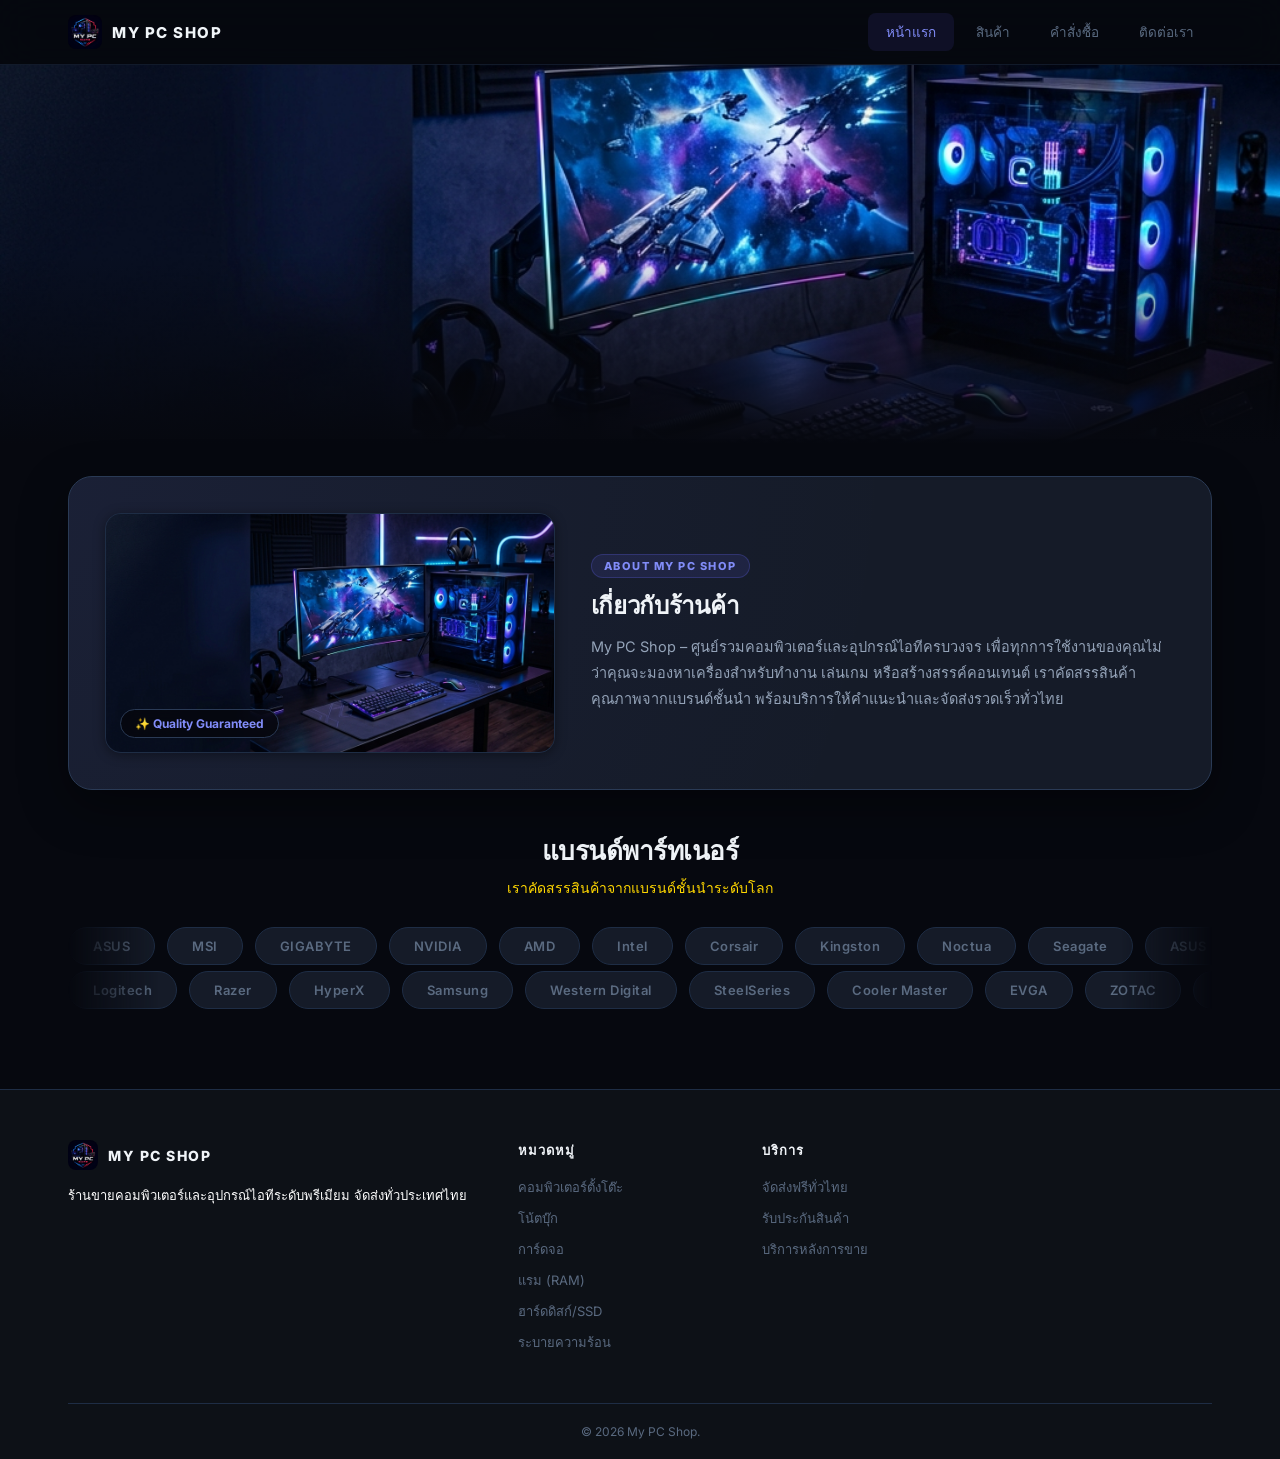
<file: index.html>
<!DOCTYPE html>
<html lang="th">

<head>
  <meta charset="UTF-8">
  <meta name="viewport" content="width=device-width, initial-scale=1.0">
  <meta name="description" content="My PC Shop - ศูนย์รวมคอมพิวเตอร์และอุปกรณ์ไอทีครบวงจร">
  <title>My PC Shop</title>
  <link rel="preconnect" href="https://fonts.googleapis.com">
  <link rel="preconnect" href="https://fonts.gstatic.com" crossorigin>
  <link href="https://fonts.googleapis.com/css2?family=Inter:wght@300;400;500;600;700;800;900&display=swap" rel="stylesheet">
  <link rel="stylesheet" href="styles.css">
  <link rel="icon" type="image/jpeg" href="images/logo.jpg">
</head>

<body>

  <header class="topbar" id="topbar">
    <div class="topbar-inner">
      <a class="topbar-logo" href="#" onclick="goHome();return false">
        <img src="images/logo.jpg" alt="My PC Shop" class="logo-img">
        <span class="logo-text">MY PC SHOP</span>
      </a>
      <nav class="topbar-nav" id="topbar-nav">
        <button class="top-nav-btn active" data-tab="home" id="tab-home">หน้าแรก</button>
        <button class="top-nav-btn" data-tab="products" id="tab-products">สินค้า</button>
        <button class="top-nav-btn" data-tab="orders" id="tab-orders">คำสั่งซื้อ</button>
        <button class="top-nav-btn" data-tab="contact" id="tab-contact">ติดต่อเรา</button>
      </nav>
      <button class="mobile-menu-btn" id="mobile-menu-btn" onclick="toggleMobileMenu()">☰</button>
    </div>
  </header>

  <main id="app-main">

    <!-- ── หน้าแรก (Home Page: เกี่ยวกับร้านค้าอย่างเดียว) ──────────────── -->
    <section class="page active" id="home-page">

      <div class="banner-wrapper">
        <img src="images/hero_banner.png" alt="Gaming Setup" class="banner-img">
        <div class="banner-fade"></div>
      </div>

      <div class="container">

        <div class="shop-about-card">
          <div class="about-img-box">
            <img src="images/hero_banner.png" alt="My PC Shop" class="about-img">
            <div class="about-img-badge">✨ Quality Guaranteed</div>
          </div>
          <div class="about-content">
            <div class="about-tag">ABOUT MY PC SHOP</div>
            <h1 class="about-title">เกี่ยวกับร้านค้า</h1>
            <p class="about-text">
              My PC Shop – ศูนย์รวมคอมพิวเตอร์และอุปกรณ์ไอทีครบวงจร เพื่อทุกการใช้งานของคุณไม่ว่าคุณจะมองหาเครื่องสำหรับทำงาน เล่นเกม หรือสร้างสรรค์คอนเทนต์ เราคัดสรรสินค้าคุณภาพจากแบรนด์ชั้นนำ พร้อมบริการให้คำแนะนำและจัดส่งรวดเร็วทั่วไทย
            </p>
          </div>
        </div>

        <div class="section-header" style="margin-top:40px;">
          <h2 class="section-title">แบรนด์พาร์ทเนอร์</h2>
          <p class="section-sub" style="color: gold;">เราคัดสรรสินค้าจากแบรนด์ชั้นนำระดับโลก</p>
        </div>

        <div class="brand-marquee">
          <div class="brand-track brand-track-left">
            <div class="brand-chip">ASUS</div>
            <div class="brand-chip">MSI</div>
            <div class="brand-chip">GIGABYTE</div>
            <div class="brand-chip">NVIDIA</div>
            <div class="brand-chip">AMD</div>
            <div class="brand-chip">Intel</div>
            <div class="brand-chip">Corsair</div>
            <div class="brand-chip">Kingston</div>
            <div class="brand-chip">Noctua</div>
            <div class="brand-chip">Seagate</div>
            <div class="brand-chip">ASUS</div>
            <div class="brand-chip">MSI</div>
            <div class="brand-chip">GIGABYTE</div>
            <div class="brand-chip">NVIDIA</div>
            <div class="brand-chip">AMD</div>
            <div class="brand-chip">Intel</div>
            <div class="brand-chip">Corsair</div>
            <div class="brand-chip">Kingston</div>
            <div class="brand-chip">Noctua</div>
            <div class="brand-chip">Seagate</div>
          </div>
        </div>
        <div class="brand-marquee">
          <div class="brand-track brand-track-right">
            <div class="brand-chip">Logitech</div>
            <div class="brand-chip">Razer</div>
            <div class="brand-chip">HyperX</div>
            <div class="brand-chip">Samsung</div>
            <div class="brand-chip">Western Digital</div>
            <div class="brand-chip">SteelSeries</div>
            <div class="brand-chip">Cooler Master</div>
            <div class="brand-chip">EVGA</div>
            <div class="brand-chip">ZOTAC</div>
            <div class="brand-chip">be quiet!</div>
            <div class="brand-chip">Logitech</div>
            <div class="brand-chip">Razer</div>
            <div class="brand-chip">HyperX</div>
            <div class="brand-chip">Samsung</div>
            <div class="brand-chip">Western Digital</div>
            <div class="brand-chip">SteelSeries</div>
            <div class="brand-chip">Cooler Master</div>
            <div class="brand-chip">EVGA</div>
            <div class="brand-chip">ZOTAC</div>
            <div class="brand-chip">be quiet!</div>
          </div>
        </div>

      </div>

      <footer class="site-footer">
        <div class="container">
          <div class="footer-grid">
            <div class="footer-col">
              <div class="footer-logo-row">
                <img src="images/logo.jpg" alt="Logo" class="footer-logo-img">
                <span class="footer-logo-text">MY PC SHOP</span>
              </div>
              <p class="footer-desc" style="color: white;">ร้านขายคอมพิวเตอร์และอุปกรณ์ไอทีระดับพรีเมียม จัดส่งทั่วประเทศไทย</p>
            </div>
            <div class="footer-col">
              <h4>หมวดหมู่</h4>
              <a href="#" onclick="showProductsTab();filterProducts('pc');return false">คอมพิวเตอร์ตั้งโต๊ะ</a>
              <a href="#" onclick="showProductsTab();filterProducts('laptop');return false">โน้ตบุ๊ก</a>
              <a href="#" onclick="showProductsTab();filterProducts('gpu');return false">การ์ดจอ</a>
              <a href="#" onclick="showProductsTab();filterProducts('ram');return false">แรม (RAM)</a>
              <a href="#" onclick="showProductsTab();filterProducts('storage');return false">ฮาร์ดดิสก์/SSD</a>
              <a href="#" onclick="showProductsTab();filterProducts('cooling');return false">ระบายความร้อน</a>
            </div>
            <div class="footer-col">
              <h4>บริการ</h4>
              <a href="#">จัดส่งฟรีทั่วไทย</a>
              <a href="#">รับประกันสินค้า</a>
              <a href="#">บริการหลังการขาย</a>
            </div>

          </div>
          <div class="footer-bottom">
            <span>© 2026 My PC Shop.</span>
          </div>
        </div>
      </footer>

    </section>

    <!-- ── หน้าสินค้า (Products Page: สินค้าทั้งหมด) ───────────────────── -->
    <section class="page" id="products-page">

      <div class="container sub-page">

        <div class="section-header" style="margin-top: 10px;">
          <h1 class="section-title">สินค้าทั้งหมด</h1>
          <p class="section-sub" style="color: gold;">เลือกดูสินค้าตามหมวดหมู่ที่คุณต้องการ</p>
        </div>

        <div class="filter-bar" id="filter-bar">
          <button class="filter-btn active" data-filter="all" onclick="filterProducts('all')">ทั้งหมด</button>
          <button class="filter-btn" data-filter="pc" onclick="filterProducts('pc')">คอมพิวเตอร์ตั้งโต๊ะ</button>
          <button class="filter-btn" data-filter="laptop" onclick="filterProducts('laptop')">โน้ตบุ๊ก</button>
          <button class="filter-btn" data-filter="gpu" onclick="filterProducts('gpu')">การ์ดจอ</button>
          <button class="filter-btn" data-filter="ram" onclick="filterProducts('ram')">แรม (RAM)</button>
          <button class="filter-btn" data-filter="storage" onclick="filterProducts('storage')">ฮาร์ดดิสก์/SSD</button>
          <button class="filter-btn" data-filter="cooling" onclick="filterProducts('cooling')">ระบายความร้อน</button>
        </div>

        <div class="products-grid" id="products-grid"></div>

      </div>

      <footer class="site-footer">
        <div class="container">
          <div class="footer-grid">
            <div class="footer-col">
              <div class="footer-logo-row">
                <img src="images/logo.jpg" alt="Logo" class="footer-logo-img">
                <span class="footer-logo-text">MY PC SHOP</span>
              </div>
              <p class="footer-desc" style="color: white;">ร้านขายคอมพิวเตอร์และอุปกรณ์ไอทีระดับพรีเมียม จัดส่งทั่วประเทศไทย</p>
            </div>
            <div class="footer-col">
              <h4>หมวดหมู่</h4>
              <a href="#" onclick="filterProducts('pc');return false">คอมพิวเตอร์ตั้งโต๊ะ</a>
              <a href="#" onclick="filterProducts('laptop');return false">โน้ตบุ๊ก</a>
              <a href="#" onclick="filterProducts('gpu');return false">การ์ดจอ</a>
              <a href="#" onclick="filterProducts('ram');return false">แรม (RAM)</a>
              <a href="#" onclick="filterProducts('storage');return false">ฮาร์ดดิสก์/SSD</a>
              <a href="#" onclick="filterProducts('cooling');return false">ระบายความร้อน</a>
            </div>
            <div class="footer-col">
              <h4>บริการ</h4>
              <a href="#">จัดส่งฟรีทั่วไทย</a>
              <a href="#">รับประกันสินค้า</a>
              <a href="#">บริการหลังการขาย</a>
            </div>

          </div>
          <div class="footer-bottom">
            <span>© 2026 My PC Shop.</span>
          </div>
        </div>
      </footer>

    </section>

    <!-- ── หน้าคำสั่งซื้อ (Orders Page) ─────────────────────────────── -->
    <section class="page" id="order-page">
      <div class="container sub-page"></div>
    </section>

    <!-- ── หน้าติดต่อเรา (Contact Page) ───────────────────────────────── -->
    <section class="page" id="contact-page">

      <div class="container sub-page">

        <div class="section-header" style="margin-top: 10px;">
          <h1 class="section-title">ติดต่อเรา</h1>
          <p class="section-sub" style="color: gold;">มีคำถามเรื่องสเปกเครื่อง สินค้า หรือคำสั่งซื้อ? ทีมงานจะติดต่อกลับโดยเร็วที่สุด</p>
        </div>

        <div class="summary-card" style="max-width:600px;margin:0 auto 20px;">
          <div class="summary-row">
            <span class="label">Email</span>
            <span class="value"><a href="mailto:contact@mypcshop.co.th" style="color:var(--accent2);">contact@mypcshop.co.th</a></span>
          </div>
          <div class="summary-row">
            <span class="label">โทรศัพท์</span>
            <span class="value">02-xxx-xxxx</span>
          </div>
          <div class="summary-row">
            <span class="label">Line</span>
            <span class="value">@mypcshop</span>
          </div>
        </div>

        <div class="profile-card" style="max-width:600px;margin:0 auto;">
          <div class="section-label">กรอกข้อมูล</div>
          <p style="font-size:13px;color:var(--text3);margin-bottom:20px;line-height:1.7;">
            กรุณากรอกข้อมูลไว้ และทางเราจะติดต่อกลับหาคุณโดยเร็วที่สุด
          </p>

          <form id="contactForm">
            <div class="form-group">
              <label for="c-name">ชื่อ *</label>
              <input class="form-input" type="text" id="c-name" name="name" placeholder="ชื่อ-นามสกุลของคุณ" required>
            </div>
            <div class="form-group">
              <label for="c-email">อีเมล *</label>
              <input class="form-input" type="email" id="c-email" name="email" placeholder="you@example.com" required>
            </div>
            <div class="form-group">
              <label for="c-phone">เบอร์โทรศัพท์</label>
              <input class="form-input" type="tel" id="c-phone" name="phone" placeholder="08x-xxx-xxxx">
            </div>
            <div class="form-group">
              <label for="c-message">รายละเอียดเพิ่มเติม *</label>
              <textarea class="form-input" id="c-message" name="message" rows="4"
                placeholder="บอกเราเกี่ยวกับสเปกที่ต้องการ ปัญหาที่พบ หรือคำถามอื่น ๆ"
                style="resize:vertical;min-height:110px;" required></textarea>
            </div>

            <button type="submit" class="btn-primary">ส่งข้อความ</button>
            <div class="save-msg" id="contact-save-msg">ส่งข้อความเรียบร้อยแล้ว ขอบคุณที่ติดต่อเรา!</div>
          </form>
        </div>

      </div>

      <footer class="site-footer">
        <div class="container">
          <div class="footer-grid">
            <div class="footer-col">
              <div class="footer-logo-row">
                <img src="images/logo.jpg" alt="Logo" class="footer-logo-img">
                <span class="footer-logo-text">MY PC SHOP</span>
              </div>
              <p class="footer-desc" style="color: white;">ร้านขายคอมพิวเตอร์และอุปกรณ์ไอทีระดับพรีเมียม จัดส่งทั่วประเทศไทย</p>
            </div>
            <div class="footer-col">
              <h4>หมวดหมู่</h4>
              <a href="#" onclick="showProductsTab();filterProducts('pc');return false">คอมพิวเตอร์ตั้งโต๊ะ</a>
              <a href="#" onclick="showProductsTab();filterProducts('laptop');return false">โน้ตบุ๊ก</a>
              <a href="#" onclick="showProductsTab();filterProducts('gpu');return false">การ์ดจอ</a>
              <a href="#" onclick="showProductsTab();filterProducts('ram');return false">แรม (RAM)</a>
              <a href="#" onclick="showProductsTab();filterProducts('storage');return false">ฮาร์ดดิสก์/SSD</a>
              <a href="#" onclick="showProductsTab();filterProducts('cooling');return false">ระบายความร้อน</a>
            </div>
            <div class="footer-col">
              <h4>บริการ</h4>
              <a href="#">จัดส่งฟรีทั่วไทย</a>
              <a href="#">รับประกันสินค้า</a>
              <a href="#">บริการหลังการขาย</a>
            </div>
          </div>
          <div class="footer-bottom">
            <span>© 2026 My PC Shop.</span>
          </div>
        </div>
      </footer>

    </section>

  </main>

  <div class="modal-overlay" id="product-modal">
    <div class="modal-content" id="modal-body"></div>
  </div>

  <div class="modal-overlay confirm-modal" id="confirm-modal"></div>

  <script src="app.js"></script>

  <!-- ── การเชื่อมแท็บ "ติดต่อเรา" และการส่งฟอร์ม ──────────────────────
       ผูกแยกจาก app.js เพื่อไม่ไปแก้ตรรกะเดิมของแท็บอื่น
       (ถ้าต้องการรวมเข้ากับ app.js ให้ส่งไฟล์ app.js มาแล้วผมจะรวมให้) -->
  <script>
    (function () {
      var contactBtn = document.getElementById('tab-contact');
      if (contactBtn) {
        contactBtn.addEventListener('click', function () {
          document.querySelectorAll('.top-nav-btn').forEach(function (b) { b.classList.remove('active'); });
          document.querySelectorAll('.page').forEach(function (p) { p.classList.remove('active'); });
          contactBtn.classList.add('active');
          document.getElementById('contact-page').classList.add('active');
          window.scrollTo({ top: 0, behavior: 'smooth' });
        });
      }

      var contactForm = document.getElementById('contactForm');
      if (contactForm) {
        contactForm.addEventListener('submit', function (e) {
          e.preventDefault();
          var msg = document.getElementById('contact-save-msg');
          msg.style.display = 'block';
          contactForm.reset();
        });
      }
    })();
  </script>

</body>

</html>
</file>
<file: styles.css>
*{margin:0;padding:0;box-sizing:border-box;}

:root{
  --bg:#06080f;
  --bg2:#0d1117;
  --bg3:#151b28;
  --bg4:#1c2435;
  --border:#1e2d45;
  --border2:#2a3a55;
  --text:#f0f4f8;
  --text2:#94a3b8;
  --text3:#5a6a80;
  --accent:#6366f1;
  --accent2:#818cf8;
  --accent3:#a5b4fc;
  --green:#22c55e;
  --orange:#f59e0b;
  --pink:#ec4899;
  --r:12px;
  --r2:16px;
  --r3:24px;
  --shadow:0 2px 12px rgba(0,0,0,0.4);
  --shadow2:0 8px 32px rgba(99,102,241,0.12);
  --t:0.25s cubic-bezier(.4,0,.2,1);
}

html{scroll-behavior:smooth;}

body{
  background:var(--bg);
  color:var(--text);
  font-family:'Inter',system-ui,-apple-system,sans-serif;
  -webkit-font-smoothing:antialiased;
  overflow-x:hidden;
}

.container{
  max-width:1200px;
  margin:0 auto;
  padding:0 28px;
}

.topbar{
  position:fixed;top:0;left:0;right:0;
  z-index:200;
  background:rgba(6,8,15,0.75);
  backdrop-filter:blur(20px);
  border-bottom:1px solid rgba(30,45,69,0.5);
  transition:background 0.3s;
}
.topbar-inner{
  max-width:1200px;
  margin:0 auto;
  padding:0 28px;
  height:64px;
  display:flex;
  align-items:center;
  justify-content:space-between;
}
.topbar-logo{
  display:flex;align-items:center;gap:10px;
  text-decoration:none;
}
.logo-img{
  width:34px;height:34px;border-radius:8px;object-fit:cover;
}
.logo-text{
  font-size:15px;font-weight:800;color:var(--text);letter-spacing:1.5px;
}
.topbar-nav{display:flex;gap:4px;}
.top-nav-btn{
  background:none;border:none;color:var(--text3);
  font-size:13.5px;font-weight:500;font-family:inherit;
  padding:8px 18px;border-radius:8px;cursor:pointer;
  transition:all var(--t);
}
.top-nav-btn:hover{color:var(--text2);background:rgba(255,255,255,0.04);}
.top-nav-btn.active{color:var(--accent2);background:rgba(99,102,241,0.1);}
.mobile-menu-btn{
  display:none;background:none;border:none;
  color:var(--text);font-size:22px;cursor:pointer;
}

.page{display:none;}
.page.active{display:block;animation:pageIn 0.4s ease;}
@keyframes pageIn{from{opacity:0;transform:translateY(16px);}to{opacity:1;transform:translateY(0);}}

.banner-wrapper{
  position:relative;width:100%;height:380px;overflow:hidden;
  margin-top:64px;
}
.banner-img{
  width:100%;height:100%;object-fit:cover;
  display:block;
}
.banner-fade{
  position:absolute;bottom:0;left:0;right:0;height:50%;
  background:linear-gradient(to top,var(--bg) 0%,transparent 100%);
}

.shop-about-card{
  background:var(--bg3);
  border:1px solid var(--border2);
  border-radius:var(--r3);
  padding:36px;
  margin-top:32px;
  margin-bottom:24px;
  display:grid;
  grid-template-columns:1fr 1.3fr;
  gap:36px;
  align-items:center;
  position:relative;
  overflow:hidden;
  box-shadow:0 16px 48px rgba(0,0,0,0.4);
}
.shop-about-card::before{
  content:'';
  position:absolute;
  top:-50%;left:-50%;width:200%;height:200%;
  background:radial-gradient(circle at 20% 20%, rgba(99,102,241,0.08) 0%, transparent 50%);
  pointer-events:none;
}
.about-img-box{
  position:relative;
  border-radius:var(--r2);
  overflow:hidden;
  height:240px;
  border:1px solid var(--border);
  box-shadow:var(--shadow);
}
.about-img{
  width:100%;height:100%;
  object-fit:cover;display:block;
  transition:transform 0.5s ease;
}
.shop-about-card:hover .about-img{transform:scale(1.04);}
.about-img-badge{
  position:absolute;bottom:14px;left:14px;
  background:rgba(6,8,15,0.85);
  backdrop-filter:blur(8px);
  border:1px solid var(--border2);
  padding:6px 14px;border-radius:100px;
  font-size:12px;font-weight:700;color:var(--accent2);
}
.about-content{
  display:flex;flex-direction:column;gap:12px;
  position:relative;z-index:1;
}
.about-tag{
  display:inline-block;align-self:flex-start;
  font-size:11px;font-weight:800;letter-spacing:1.5px;
  color:var(--accent2);background:rgba(99,102,241,0.12);
  border:1px solid rgba(99,102,241,0.25);
  padding:4px 12px;border-radius:100px;text-transform:uppercase;
}
.about-title{
  font-size:24px;font-weight:800;color:var(--text);
  line-height:1.35;letter-spacing:-0.3px;
}
.about-text{
  font-size:14.5px;color:var(--text2);
  line-height:1.8;font-weight:400;
}

.stats-strip{
  display:flex;align-items:center;justify-content:center;
  gap:0;padding:32px 0 40px;flex-wrap:wrap;
}
.stat-item{
  display:flex;flex-direction:column;align-items:center;
  padding:0 36px;
}
.stat-num{
  font-size:28px;font-weight:800;
  background:linear-gradient(135deg,var(--accent2),var(--accent3));
  -webkit-background-clip:text;-webkit-text-fill-color:transparent;
  background-clip:text;
}
.stat-label{font-size:12px;color:var(--text3);margin-top:4px;font-weight:500;}
.stat-divider{width:1px;height:36px;background:var(--border);}

.section-header{text-align:center;margin-bottom:28px;}
.section-title{
  font-size:26px;font-weight:800;letter-spacing:-0.5px;
  color:var(--text);
}
.section-sub{
  font-size:14px;color:var(--text3);margin-top:6px;font-weight:400;
}

.filter-bar{
  display:flex;justify-content:center;gap:8px;
  margin-bottom:36px;flex-wrap:wrap;
}
.filter-btn{
  padding:9px 22px;border-radius:100px;
  border:1px solid var(--border);background:var(--bg2);
  color:var(--text3);font-size:13px;font-weight:600;
  cursor:pointer;font-family:inherit;transition:all var(--t);
}
.filter-btn:hover{border-color:var(--accent);color:var(--text2);}
.filter-btn.active{
  background:var(--accent);border-color:var(--accent);
  color:#fff;box-shadow:0 4px 16px rgba(99,102,241,0.3);
}

.products-grid{
  display:grid;
  grid-template-columns:repeat(3,1fr);
  gap:22px;
  margin-bottom:20px;
}

.product-card{
  background:var(--bg3);
  border:1px solid var(--border);
  border-radius:var(--r2);
  overflow:hidden;cursor:pointer;
  transition:all var(--t);
  position:relative;
}
.product-card:hover{
  border-color:var(--accent);
  transform:translateY(-6px);
  box-shadow:var(--shadow2);
}
.product-card .card-badge{
  position:absolute;top:14px;left:14px;z-index:2;
  padding:4px 12px;border-radius:100px;font-size:11px;
  font-weight:700;letter-spacing:0.3px;
  backdrop-filter:blur(8px);
}
.badge-pc{background:rgba(99,102,241,0.2);color:var(--accent2);border:1px solid rgba(99,102,241,0.25);}
.badge-laptop{background:rgba(245,158,11,0.15);color:var(--orange);border:1px solid rgba(245,158,11,0.2);}
.badge-gpu{background:rgba(236,72,153,0.15);color:var(--pink);border:1px solid rgba(236,72,153,0.2);}
.badge-ram{background:rgba(6,182,212,0.15);color:#38bdf8;border:1px solid rgba(56,189,248,0.25);}
.badge-storage{background:rgba(16,185,129,0.15);color:#34d399;border:1px solid rgba(52,211,153,0.25);}
.badge-cooling{background:rgba(14,165,233,0.15);color:#7dd3fc;border:1px solid rgba(125,211,252,0.25);}
.opt-delta{font-size:11px;opacity:0.85;font-weight:600;margin-left:4px;color:var(--accent3);}

.card-img{
  width:100%;height:200px;overflow:hidden;
  background:var(--bg2);position:relative;
}
.card-img img{
  width:100%;height:100%;object-fit:cover;
  transition:transform 0.45s cubic-bezier(.4,0,.2,1);
}
.product-card:hover .card-img img{transform:scale(1.08);}

.card-body{padding:18px 20px 20px;}
.card-name{
  font-size:16px;font-weight:700;color:var(--text);
  margin-bottom:6px;letter-spacing:-0.2px;
}
.card-spec{
  font-size:12px;color:var(--text3);margin-bottom:14px;
  line-height:1.5;
  display:-webkit-box;-webkit-line-clamp:2;-webkit-box-orient:vertical;overflow:hidden;
}
.card-footer{display:flex;align-items:center;justify-content:space-between;}
.card-price{
  font-size:20px;font-weight:800;
  background:linear-gradient(135deg,var(--accent2),var(--accent3));
  -webkit-background-clip:text;-webkit-text-fill-color:transparent;
  background-clip:text;
}
.card-action{
  width:40px;height:40px;border-radius:50%;
  background:var(--accent);border:none;color:#fff;
  font-size:18px;cursor:pointer;display:flex;
  align-items:center;justify-content:center;
  transition:all var(--t);
  box-shadow:0 4px 12px rgba(99,102,241,0.3);
}
.card-action:hover{
  background:#4f46e5;transform:scale(1.1);
  box-shadow:0 6px 20px rgba(99,102,241,0.45);
}

.brand-marquee{
  overflow:hidden;
  mask-image:linear-gradient(to right,transparent,black 8%,black 92%,transparent);
  -webkit-mask-image:linear-gradient(to right,transparent,black 8%,black 92%,transparent);
  margin-bottom:6px;
}
.brand-track{display:flex;gap:12px;width:max-content;}
.brand-track-left{animation:scrollL 30s linear infinite;}
.brand-track-right{animation:scrollR 30s linear infinite;}
.brand-track:hover{animation-play-state:paused;}
.brand-chip{
  padding:10px 24px;border-radius:100px;
  background:var(--bg3);border:1px solid var(--border);
  font-size:13px;font-weight:600;color:var(--text3);
  white-space:nowrap;flex-shrink:0;
  transition:all var(--t);letter-spacing:0.5px;
}
.brand-chip:hover{border-color:var(--accent);color:var(--accent2);}

@keyframes scrollL{0%{transform:translateX(0);}100%{transform:translateX(-50%);}}
@keyframes scrollR{0%{transform:translateX(-50%);}100%{transform:translateX(0);}}

.site-footer{
  margin-top:80px;padding:50px 0 0;
  border-top:1px solid var(--border);
  background:var(--bg2);
}
.footer-grid{
  display:grid;grid-template-columns:2fr 1fr 1fr 1fr;
  gap:40px;padding-bottom:40px;
}
.footer-col h4{
  font-size:13px;font-weight:700;color:var(--text);
  text-transform:uppercase;letter-spacing:1px;margin-bottom:16px;
}
.footer-col a{
  display:block;font-size:13px;color:var(--text3);
  text-decoration:none;margin-bottom:10px;transition:color var(--t);
}
.footer-col a:hover{color:var(--accent2);}
.footer-logo-row{display:flex;align-items:center;gap:10px;margin-bottom:14px;}
.footer-logo-img{width:30px;height:30px;border-radius:8px;object-fit:cover;}
.footer-logo-text{font-size:14px;font-weight:800;letter-spacing:1.5px;color:var(--text);}
.footer-desc{font-size:13px;color:var(--text3);line-height:1.7;}
.footer-bottom{
  border-top:1px solid var(--border);padding:20px 0;
  text-align:center;font-size:12px;color:var(--text3);
}

.sub-page{padding-top:100px;padding-bottom:60px;min-height:80vh;}

.modal-overlay{
  position:fixed;top:0;left:0;right:0;bottom:0;
  z-index:500;background:rgba(0,0,0,0.8);
  backdrop-filter:blur(8px);
  display:flex;align-items:center;justify-content:center;
  opacity:0;pointer-events:none;transition:opacity 0.25s;
}
.modal-overlay.active{opacity:1;pointer-events:all;}

.modal-content{
  background:var(--bg3);border:1px solid var(--border);
  border-radius:var(--r3);padding:32px;
  width:100%;max-width:500px;max-height:88vh;overflow-y:auto;
  transform:scale(0.92) translateY(14px);
  transition:transform 0.35s cubic-bezier(.4,0,.2,1);
  box-shadow:0 32px 80px rgba(0,0,0,0.6);
}
.modal-overlay.active .modal-content{transform:scale(1) translateY(0);}

.modal-handle{width:44px;height:4px;background:var(--text3);border-radius:10px;margin:0 auto 22px;opacity:0.4;}
.modal-title{font-size:22px;font-weight:800;margin-bottom:4px;color:var(--text);letter-spacing:-0.3px;}
.modal-subtitle{font-size:13px;color:var(--text3);margin-bottom:24px;}

.option-group{margin-bottom:20px;}
.option-label{font-size:11px;color:var(--text3);text-transform:uppercase;margin-bottom:10px;letter-spacing:1.2px;font-weight:700;}
.option-list{display:flex;flex-wrap:wrap;gap:8px;}
.option-btn{
  padding:10px 18px;border-radius:10px;
  background:var(--bg2);border:1px solid var(--border);
  color:var(--text2);font-size:13px;cursor:pointer;
  font-family:inherit;transition:all var(--t);font-weight:500;
}
.option-btn:hover{border-color:var(--accent);color:var(--text);}
.option-btn.selected{
  background:rgba(99,102,241,0.15);border-color:var(--accent);
  color:var(--accent2);font-weight:700;
}

.price-display{
  background:rgba(99,102,241,0.08);border:1px solid rgba(99,102,241,0.18);
  border-radius:var(--r2);padding:20px;margin:24px 0;
  display:flex;justify-content:space-between;align-items:center;
}
.price-label{font-size:14px;color:var(--text2);font-weight:500;}
.price-value{
  font-size:30px;font-weight:900;
  background:linear-gradient(135deg,var(--accent2),var(--accent3));
  -webkit-background-clip:text;-webkit-text-fill-color:transparent;
  background-clip:text;
}

.btn-primary{
  width:100%;padding:14px;border-radius:var(--r);
  background:var(--accent);border:none;color:#fff;
  font-size:14px;font-weight:700;cursor:pointer;
  font-family:inherit;transition:all var(--t);letter-spacing:0.3px;
}
.btn-primary:hover{background:#4f46e5;box-shadow:0 6px 20px rgba(99,102,241,0.35);}
.btn-secondary{
  width:100%;padding:12px;border-radius:var(--r);
  background:transparent;border:1px solid var(--border);
  color:var(--text3);font-size:13px;cursor:pointer;
  font-family:inherit;margin-top:8px;transition:all var(--t);font-weight:500;
}
.btn-secondary:hover{background:rgba(255,255,255,0.03);color:var(--text2);}

.confirm-modal{align-items:center !important;}
.confirm-modal .modal-content{
  max-width:420px;text-align:center;
  transform:scale(0.88) !important;opacity:0;
  transition:transform 0.3s cubic-bezier(.4,0,.2,1),opacity 0.3s !important;
}
.confirm-modal.active .modal-content{transform:scale(1) !important;opacity:1;}
.confirm-icon{
  width:72px;height:72px;border-radius:50%;
  background:rgba(99,102,241,0.12);border:1px solid rgba(99,102,241,0.2);
  display:flex;align-items:center;justify-content:center;
  font-size:30px;margin:0 auto 20px;
}
.confirm-title{font-size:22px;font-weight:800;margin-bottom:8px;color:var(--text);}
.confirm-text{font-size:14px;color:var(--text2);margin-bottom:26px;line-height:1.8;}
.success-checkmark{
  width:72px;height:72px;border-radius:50%;
  background:rgba(34,197,94,0.1);border:1px solid rgba(34,197,94,0.2);
  display:flex;align-items:center;justify-content:center;
  margin:0 auto 20px;font-size:30px;
}

.summary-card{
  background:var(--bg3);border:1px solid var(--border);
  border-radius:var(--r2);padding:22px;margin-bottom:20px;
}
.summary-row{
  display:flex;justify-content:space-between;padding:12px 0;
  border-bottom:1px solid var(--border);
}
.summary-row:last-child{border-bottom:none;}
.summary-row .label{font-size:14px;color:var(--text3);font-weight:500;}
.summary-row .value{font-size:14px;font-weight:600;color:var(--text);}
.summary-total{
  display:flex;justify-content:space-between;align-items:center;
  padding:20px;background:rgba(99,102,241,0.08);
  border:1px solid rgba(99,102,241,0.18);border-radius:var(--r2);margin-bottom:24px;
}
.summary-total .label{font-size:15px;color:var(--text2);font-weight:500;}
.summary-total .value{
  font-size:28px;font-weight:900;
  background:linear-gradient(135deg,var(--accent2),var(--accent3));
  -webkit-background-clip:text;-webkit-text-fill-color:transparent;
  background-clip:text;
}

.page-header{display:flex;align-items:center;gap:16px;margin-bottom:28px;}
.back-btn{
  width:42px;height:42px;background:var(--bg3);
  border:1px solid var(--border);color:var(--text);
  border-radius:var(--r);cursor:pointer;font-size:17px;
  transition:all var(--t);display:flex;align-items:center;justify-content:center;
}
.back-btn:hover{background:var(--bg4);border-color:var(--accent);}
.page-header h2{font-size:24px;font-weight:800;letter-spacing:-0.3px;}

.section-label{
  font-size:12px;color:var(--text3);text-transform:uppercase;
  letter-spacing:1.2px;font-weight:600;margin-bottom:14px;
}

.profile-card{
  background:var(--bg3);border:1px solid var(--border);
  border-radius:var(--r2);padding:28px;margin-bottom:20px;
}
.profile-avatar{
  width:88px;height:88px;background:rgba(99,102,241,0.12);
  color:var(--accent2);border-radius:50%;
  display:flex;align-items:center;justify-content:center;
  font-size:40px;margin:0 auto 16px;
  border:2px solid var(--accent);
  box-shadow:0 0 24px rgba(99,102,241,0.2);
}
.profile-name-title{text-align:center;font-size:22px;font-weight:800;margin-bottom:4px;color:var(--text);}
.profile-role{text-align:center;font-size:13px;color:var(--text3);margin-bottom:24px;}
.form-group{margin-bottom:16px;}
.form-group label{
  display:block;font-size:12px;color:var(--text3);
  margin-bottom:6px;font-weight:600;text-transform:uppercase;letter-spacing:0.5px;
}
.form-input{
  width:100%;padding:12px 16px;background:var(--bg2);
  border:1px solid var(--border);border-radius:var(--r);
  color:var(--text);font-size:14px;font-family:inherit;
  transition:all var(--t);font-weight:500;
}
.form-input:focus{outline:none;border-color:var(--accent);box-shadow:0 0 0 3px rgba(99,102,241,0.12);}
.save-msg{
  margin-top:14px;padding:14px;background:rgba(34,197,94,0.08);
  color:var(--green);border-radius:var(--r);font-size:14px;
  text-align:center;display:none;font-weight:600;
  border:1px solid rgba(34,197,94,0.18);
}

.order-item{
  display:flex;justify-content:space-between;align-items:center;
  padding:14px 0;border-bottom:1px solid var(--border);
}
.order-item:last-child{border-bottom:none;}
.order-name{font-size:14px;font-weight:600;color:var(--text);}
.order-date{font-size:11px;color:var(--text3);margin-top:2px;}
.order-price{font-size:15px;font-weight:700;color:var(--accent2);}

::-webkit-scrollbar{width:6px;}
::-webkit-scrollbar-track{background:var(--bg);}
::-webkit-scrollbar-thumb{background:var(--border);border-radius:3px;}
::-webkit-scrollbar-thumb:hover{background:var(--text3);}

@media(max-width:900px){
  .products-grid{grid-template-columns:repeat(2,1fr);gap:16px;}
  .footer-grid{grid-template-columns:1fr 1fr;gap:28px;}
  .stat-item{padding:0 20px;}
  .banner-wrapper{height:260px;}
  .shop-about-card{grid-template-columns:1fr;padding:24px;gap:24px;}
  .about-img-box{height:200px;}
}
@media(max-width:640px){
  .products-grid{grid-template-columns:1fr;gap:14px;}
  .footer-grid{grid-template-columns:1fr;gap:24px;}
  .topbar-nav{display:none;}
  .topbar-nav.open{
    display:flex;flex-direction:column;
    position:absolute;top:64px;left:0;right:0;
    background:var(--bg2);border-bottom:1px solid var(--border);
    padding:12px;gap:4px;
  }
  .mobile-menu-btn{display:block;}
  .stats-strip{gap:0;}
  .stat-item{padding:8px 14px;}
  .stat-num{font-size:22px;}
  .banner-wrapper{height:200px;}
  .container{padding:0 16px;}
}
</file>
